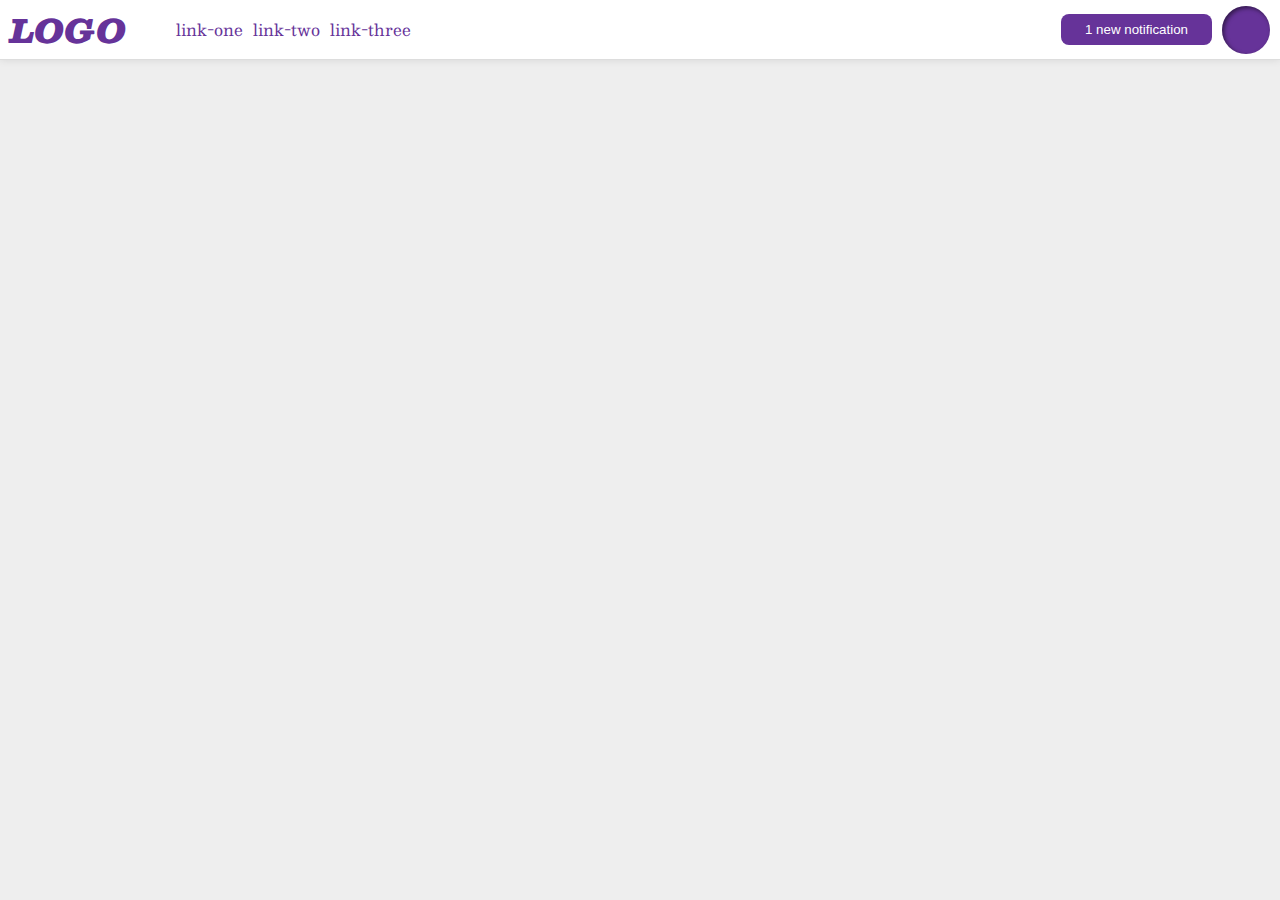
<file: flex/03-flex-header-2/index.html>
<!DOCTYPE html>
<html lang="en">
  <head>
    <meta charset="UTF-8" />
    <meta http-equiv="X-UA-Compatible" content="IE=edge" />
    <meta name="viewport" content="width=device-width, initial-scale=1.0" />
    <title>Flex Header 2</title>
    <link rel="stylesheet" href="style.css" />
  </head>
  <body>
    <div class="header">
      <div class="flex-left">
        <div class="logo">LOGO</div>
        <ul class="links">
          <li><a href="google.com">link-one</a></li>
          <li><a href="google.com">link-two</a></li>
          <li><a href="google.com">link-three</a></li>
        </ul>
      </div>
      <div class="flex-right">
        <button class="notifications">1 new notification</button>
        <div class="profile-image"></div>
      </div>
    </div>
  </body>
</html>
</file>
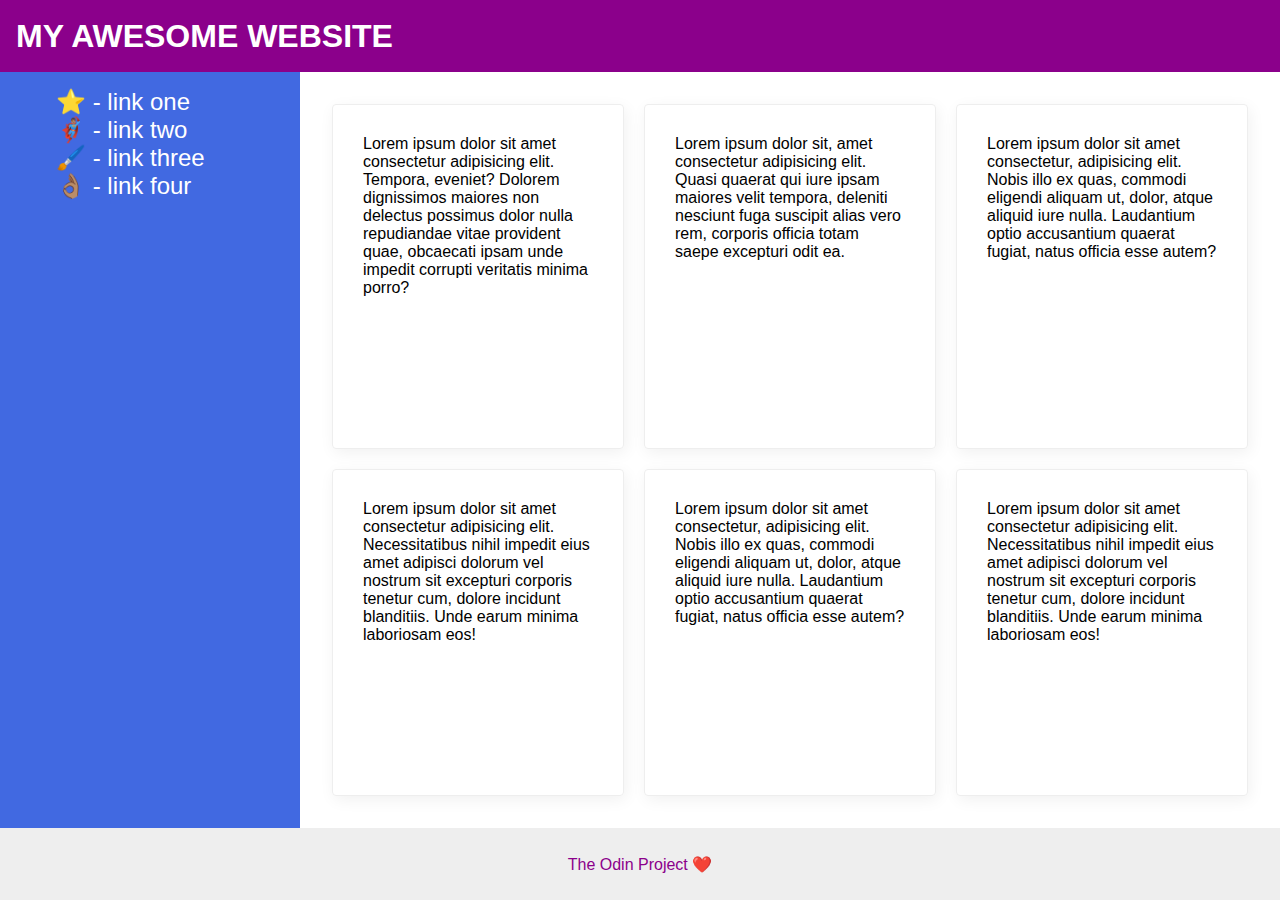
<file: flex/07-flex-layout-2/index.html>
<!DOCTYPE html>
<html lang="en">
  <head>
    <meta charset="UTF-8" />
    <meta http-equiv="X-UA-Compatible" content="IE=edge" />
    <meta name="viewport" content="width=device-width, initial-scale=1.0" />
    <title>The Holy Grail</title>
    <link rel="stylesheet" href="style.css" />
  </head>
  <body>
    <div class="header">MY AWESOME WEBSITE</div>

    <div class="outer">
      <div class="sidebar">
        <ul>
          <li><a href="#">⭐ - link one</a></li>
          <li><a href="#">🦸🏽‍♂️ - link two</a></li>
          <li><a href="#">🖌️ - link three</a></li>
          <li><a href="#">👌🏽 - link four</a></li>
        </ul>
      </div>
      <div class="flex-card">
        <div class="card">
          Lorem ipsum dolor sit amet consectetur adipisicing elit. Tempora,
          eveniet? Dolorem dignissimos maiores non delectus possimus dolor nulla
          repudiandae vitae provident quae, obcaecati ipsam unde impedit
          corrupti veritatis minima porro?
        </div>
        <div class="card">
          Lorem ipsum dolor sit, amet consectetur adipisicing elit. Quasi
          quaerat qui iure ipsam maiores velit tempora, deleniti nesciunt fuga
          suscipit alias vero rem, corporis officia totam saepe excepturi odit
          ea.
        </div>
        <div class="card">
          Lorem ipsum dolor sit amet consectetur, adipisicing elit. Nobis illo
          ex quas, commodi eligendi aliquam ut, dolor, atque aliquid iure nulla.
          Laudantium optio accusantium quaerat fugiat, natus officia esse autem?
        </div>
        <div class="card">
          Lorem ipsum dolor sit amet consectetur adipisicing elit.
          Necessitatibus nihil impedit eius amet adipisci dolorum vel nostrum
          sit excepturi corporis tenetur cum, dolore incidunt blanditiis. Unde
          earum minima laboriosam eos!
        </div>
        <div class="card">
          Lorem ipsum dolor sit amet consectetur, adipisicing elit. Nobis illo
          ex quas, commodi eligendi aliquam ut, dolor, atque aliquid iure nulla.
          Laudantium optio accusantium quaerat fugiat, natus officia esse autem?
        </div>
        <div class="card">
          Lorem ipsum dolor sit amet consectetur adipisicing elit.
          Necessitatibus nihil impedit eius amet adipisci dolorum vel nostrum
          sit excepturi corporis tenetur cum, dolore incidunt blanditiis. Unde
          earum minima laboriosam eos!
        </div>
      </div>
    </div>

    <div class="footer">The Odin Project ❤️</div>
  </body>
</html>
</file>
<file: flex/03-flex-header-2/style.css>
/* this is some magical font-importing.  
you'll learn about it later. */
@import url('https://fonts.googleapis.com/css2?family=Besley:ital,wght@0,400;1,900&display=swap');

body {
  margin: 0;
  background: #eee;
  font-family: Besley, serif;
}

.header {
  background: white;
  border-bottom: 1px solid #ddd;
  box-shadow: 0 0 8px rgba(0, 0, 0, 0.1);
}

.profile-image {
  background: rebeccapurple;
  box-shadow: inset 2px 2px 4px rgba(0, 0, 0, 0.5);
  border-radius: 50%;
  width: 48px;
  height: 48px;
}

.logo {
  color: rebeccapurple;
  font-size: 32px;
  font-weight: 900;
  font-style: italic;
}

button {
  border: none;
  border-radius: 8px;
  background: rebeccapurple;
  color: white;
  padding: 8px 24px;
}

a {
  /* this removes the line under our links */
  text-decoration: none;
  color: rebeccapurple;
}

ul {
  list-style-type: none;
  display: flex;
  gap: 10px;
}

.header {
  display: flex;
  justify-content: space-between;
}

.flex-right,
.flex-left {
  display: flex;
  gap: 10px;
  align-items: center;
}

.logo {
  margin-left: 10px;
}

.profile-image {
  margin-right: 10px;
}
</file>
<file: flex/07-flex-layout-2/style.css>
body {
  font-family: -apple-system, BlinkMacSystemFont, 'Segoe UI', Roboto, Oxygen,
    Ubuntu, Cantarell, 'Open Sans', 'Helvetica Neue', sans-serif;
  margin: 0;
  min-height: 100vh;
}

.header {
  height: 72px;
  background: darkmagenta;
  color: white;
}

.footer {
  height: 72px;
  background: #eee;
  color: darkmagenta;
}

.sidebar {
  width: 300px;
  background: royalblue;
  box-sizing: border-box;
}

.card {
  border: 1px solid #eee;
  box-shadow: 2px 4px 16px rgba(0, 0, 0, 0.06);
  border-radius: 4px;
}

body {
  display: flex;
  flex-direction: column;
  justify-content: space-between;
}

.header {
  display: flex;
  align-items: center;
  padding-left: 16px;
  font-size: 32px;
  font-weight: 900;
}

.outer {
  display: flex;
  flex: 1;
}

.sidebar {
  display: flex;
  flex: 1 0 300px;
}

.sidebar li {
  list-style: none;
}

.sidebar a:link {
  text-decoration: none;
  color: #fff;
  font-size: 24px;
  padding: 16px;
}

.flex-card {
  display: flex;
  flex-wrap: wrap;
  gap: 20px;
  padding: 32px;
}
.card {
  flex: 1 1 25%;
  padding: 30px;
}

.footer {
  display: flex;
  justify-content: center;
  align-items: center;
}
</file>
